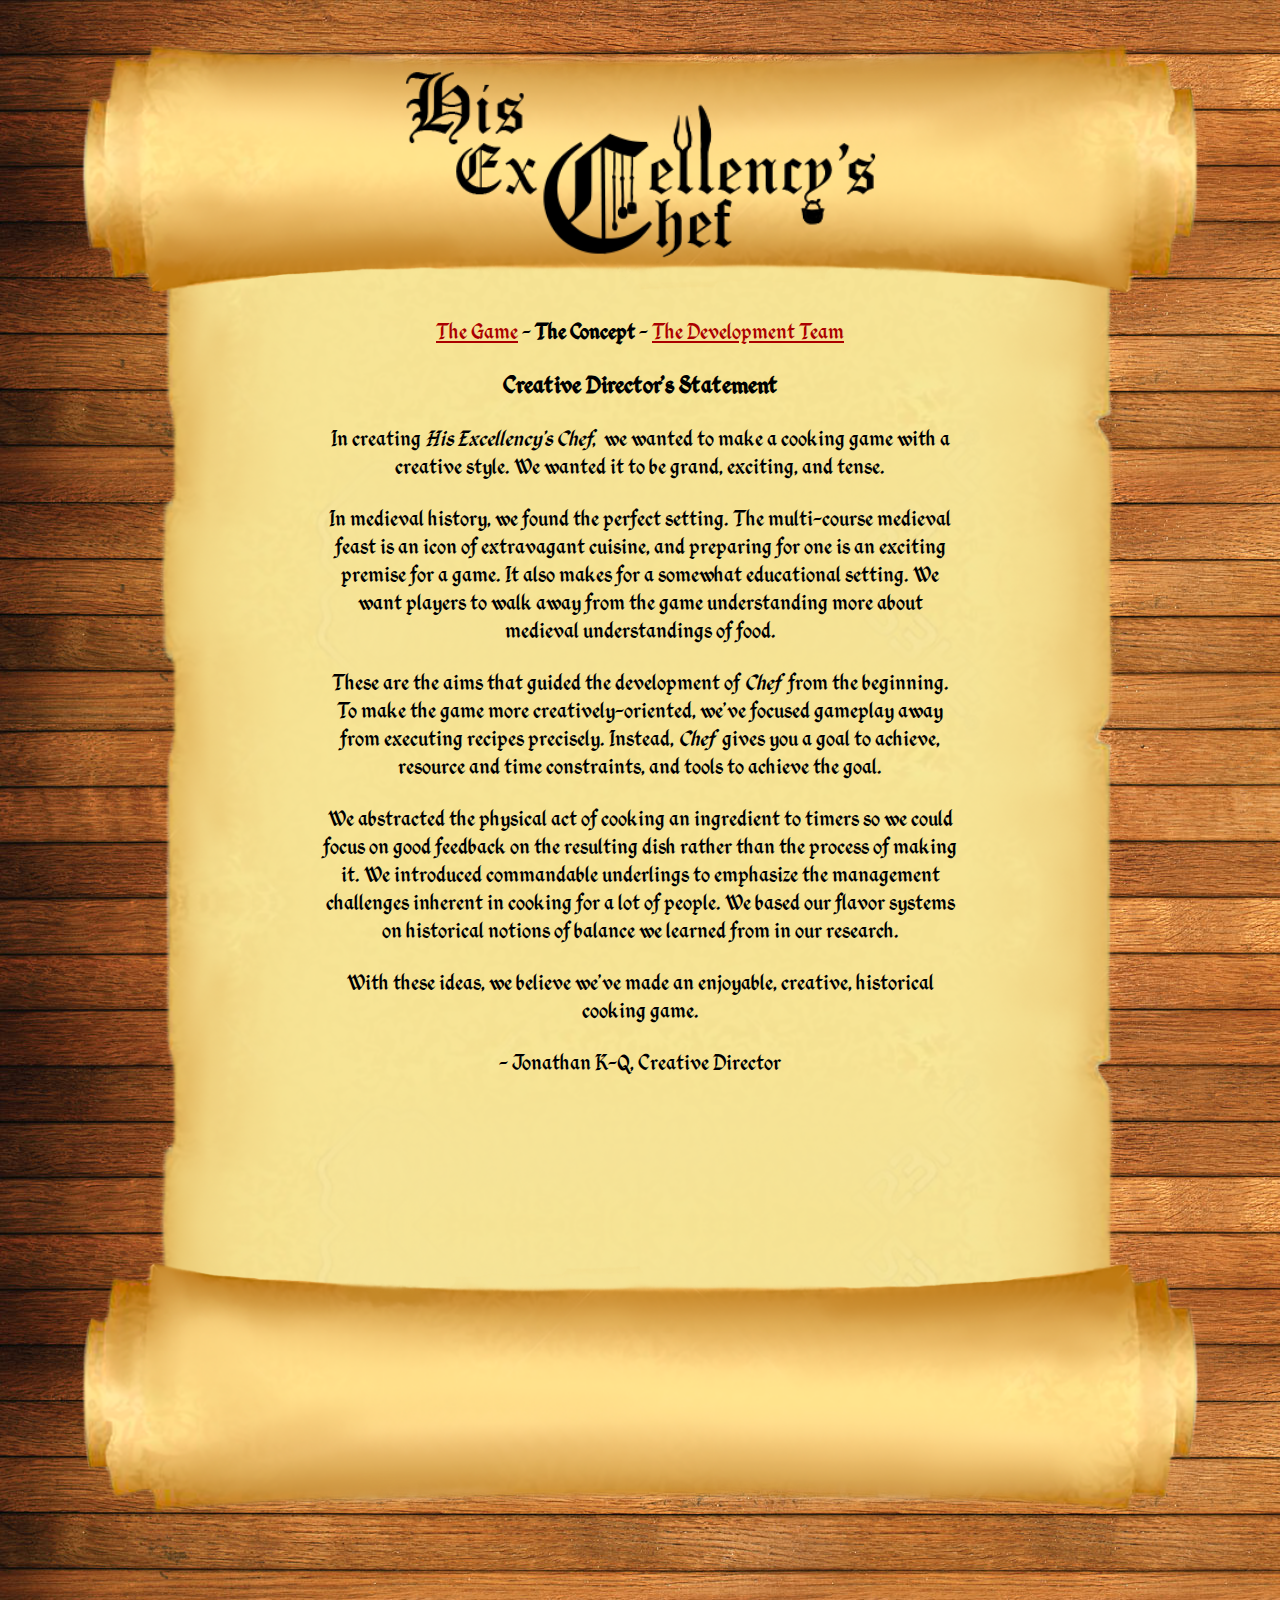
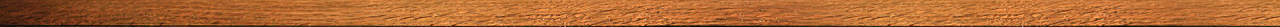
<file: concept.html>
<!DOCTYPE html>
<html>
<head>
	<link rel="shortcut icon" type="image/png" href="http://glowlime.com/wp-content/uploads/2015/12/glowlime-favicon.png"/>
    
    <title id ="header">His Excellency's Chef</title>
    <meta charset="UTF-8">
    <link rel="stylesheet" type="text/css" href="style.css">
</head>
<body>



<div id="scrolltop"><img src="chef_pictures/scrolltop.png" width=90% style="margin-left:5%; margin-right:5%; margin-top:30px;"></div>
<div id="header"><img src="chef_pictures/hec_title.png"></div>

<div id="scrollmid">
 	<div id="upperText">
		<p><a href="index.html">The Game</a> - <strong>The Concept</strong> - <a href="team.html">The Development Team</a></p>

        	<h1>Creative Director's Statement</h1>
	</div>

	<div id="lowerText">
<p>In creating <em>His Excellency's Chef</em>,&nbsp; we wanted to make a cooking game with a creative style. We wanted it to be grand, exciting, and tense.</p>

<p>In medieval history, we found the perfect setting. The multi-course medieval feast is an icon of extravagant cuisine, and preparing for one is an exciting premise for a game. It also makes for a somewhat educational setting. We want players to walk away from the game understanding more about medieval understandings of food.</p>

<p>These are the aims that guided the development of <em>Chef&nbsp;</em> from the beginning. To make the game more creatively-oriented, we've focused gameplay away from executing recipes precisely. Instead, <em>Chef&nbsp;</em> gives you a goal to achieve, resource and time constraints, and tools to achieve the goal.</p>

<p>We abstracted the physical act of cooking an ingredient to timers so we could focus on good feedback on the resulting dish rather than the process of making it. We introduced commandable underlings to emphasize the management challenges inherent in cooking for a lot of people. We based our flavor systems on historical notions of balance we learned from in our research.</p>

<p>With these ideas, we believe we've made an enjoyable, creative, historical cooking game.</p>

<p>- Jonathan K-Q, Creative Director</p>


    	</div>


</div>

<img src="chef_pictures/scrollbottom.png" width=90% style="margin-left:5%; margin-right:5%; position: relative; top: -100px;">


</body>
</html>
</file>
<file: style.css>
@font-face {
    font-family: Kingthings;
    src: url(fonts/kingthings_calligraphica_2.ttf);
}
body {
	background-image: url("chef_pictures/woodbackground.jpg");
	}

#scrollmid {
	background-image: url("chef_pictures/scrollmiddle.png");
	background-size: 100%;
	background-repeat: repeat-y;
	margin-top: 10px;
	margin-bottom: 10px;
	margin-left: 5%;
	margin-right: 5%;
	padding-top: 10px;
	padding-bottom: 200px;
	position: relative;
	top: -50px;
}

p {
	font-family: Kingthings, Brush Script Std, Brush Script MT, cursive;
   	font-size: 18pt;
	color: black;
	text-align: center;
}
a {
    color: #ab0000;
}
ul li {
    padding: 10px 0;
}
h1 {
    font-family: Kingthings, Brush Script Std, Brush Script MT, cursive;
    text-align: center;
    }
h2 {
	font-family: Kingthings, Brush Script Std, Brush Script MT, cursive;
	text-align: center;
	}
h3 {  
    font-family: Kingthings, Brush Script Std, Brush Script MT, cursive;
    }


#scrolltop {
	position: relative;
	z-index: 1;
}

#header img {
	width: 40%;
	position: absolute;
	top: 38px;
	left: 30%; 
	z-index: 2; 
}

#upperText {
	font-size: 12pt;
	margin-top: 50px;
	margin-left: 20%;
	margin-right: 20%;
    }
 
#lowerText {
	font-family: Kingthings, Brush Script Std, Brush Script MT, cursive;
	font-size: 18pt;
	margin-left: 22%;
	margin-right: 22%;
    }

#glowlimecontainer {
	position: relative;
	float: right;
	margin-right: 20%;
	padding: 20px;	
	width: 200px;
	}

#glowlime {
	position: absolute;
	height: 100px;
	padding: 10px;
	font-size: 14pt;
	font-family: Kingthings;
	color: #016837;
	}
#download {
	width: 500px;
	margin-left: 20%;
	font-family: Kingthings;
	font-size: 28px;
}
#download img{
width: 500px; 
padding-top: 15px;

}
#windows{
	float: left; 
	margin-left:80px; 
	position: relative; 
	top:5px;
}
#mac{
	float: right; 
	margin-right:80px; 
	position: relative; 
	top:5px;>
}

/* Mobile Responsive*/

@media (min-width: 1351px) {

	
	#glowlime {
		top: -150px;
		}
	#scrollmid{
		padding-bottom: 100px;
		}
	}



@media (min-width:1101px) and (max-width: 1400px) {
	

	#upperText {
		font-size: 10pt;
		}

	#lowerText {
		font-size: 16pt;
		}

    }

@media (min-width: 815px) and (max-width: 1350px){
	
	#header img {
		top: 36px;
		}
	#upperText {
		font-size: 10pt;
		}

	#lowerText {
		font-size: 16pt;
		}
	
	
}

@media (min-width: 601px) and (max-width: 815px){
	
	#header img {
		top: 34px;
		}
	#upperText {
		font-size: 10pt;
		}

	#lowerText {
		font-size: 16pt;
		}
	#download{
		width: 60%;
		font-size: 14pt;

		}
	#download img{
		float: left;
		width: 100%;
			
		}
#scrollmid{
		padding-bottom: 320px;
		}
}


@media (min-width: 401px) and (max-width: 600px) {
	
	#header img {
		top: 32px;
		}

	#upperText {
		font-size: 8pt;
		}
	
	#lowerText {
		font-size: 12pt;
		}

	#download{
		width: 60%;
		font-size: 14pt;

		}
	#download img{
		float: left;
		width: 100%;
			
		}
	#windows{
		margin-left: 30px;
		}		
	#mac{
		margin-right: 30px;
		}
	#glowlime{
		top: 10px;
		}
	#scrollmid{
		padding-bottom: 265px;
		}
    }


@media (max-width: 468px) {

	#upperText {
		font-size: 9pt;
		}
	
	#lowerText {
		font-size: 12pt;
		}

	#screenshot{
		display: none;
		}
	#windows{
		float: left;
		display: block;
		margin-left: 20px;
		}		
	#mac{
		float: left;
		display: block;
		margin-left: 20px;
		}
	
}


@media (max-width: 400px) {
	
	#header img {
		top: 34px;
		}
	#upperText {
		font-size: 7pt;
		}
	
	#lowerText {
		font-size: 12pt;
		}
	#download{
		width: 60%;
		font-size: 14pt;

		}
	#download img{
		float: left;
		width: 100%;
			
		}
	#glowlimecontainer {
		margin-left: 25%;
		width: 55%;
		}
	#glowlime {
		font-size: 10pt;
		}
	#glowlime img{
		width: 100%;
		}
	#scrollmid{
		padding-bottom: 275px;
		margin-top: 12px;
		}
	
	
}
</file>
